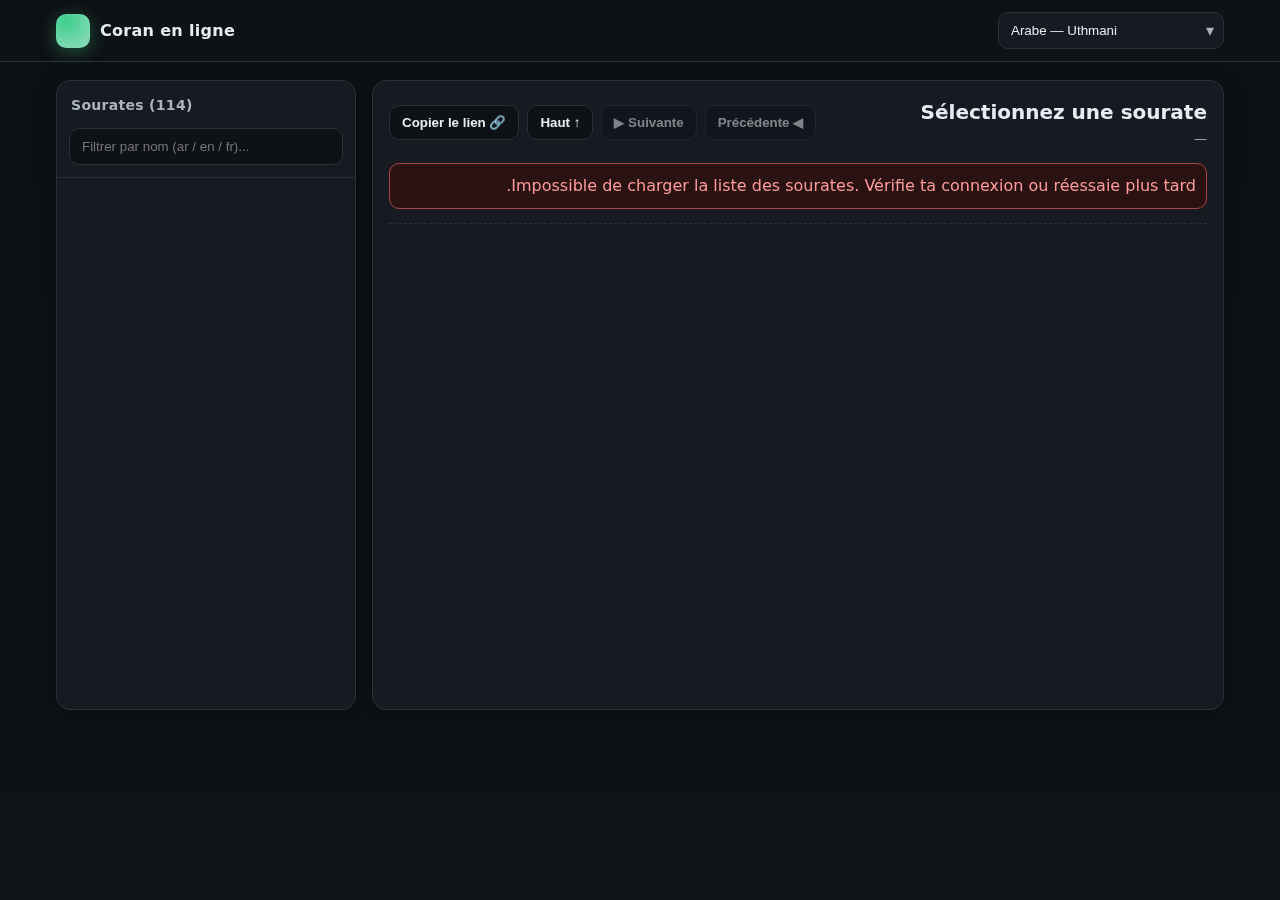
<file: coran.html>
<!doctype html>
<html lang="fr">
<head>
  <meta charset="utf-8" />
  <meta name="viewport" content="width=device-width, initial-scale=1"/>
  <title>Coran en ligne — My Pocket Imam style</title>
  <style>
    :root{
      --bg:#0f1216;            /* fond sombre doux */
      --panel:#171b21;         /* panneaux */
      --muted:#2a3039;         /* bordures / séparateurs */
      --text:#e7ecf3;          /* texte principal */
      --text-dim:#aab3c2;      /* texte secondaire */
      --accent:#3ecf8e;        /* vert discret */
      --accent-2:#7fd8b2;
      --radius:14px;
      --shadow:0 6px 24px rgba(0,0,0,.25);
    }

    *{box-sizing:border-box}
    html,body{height:100%;}
    body{
      margin:0; background:linear-gradient(180deg,#0d1014, var(--bg));
      color:var(--text); font:16px/1.5 system-ui, -apple-system, Segoe UI, Roboto, Ubuntu, "Helvetica Neue", Arial, "Apple Color Emoji","Segoe UI Emoji";
    }

    /* Header */
    header{
      position:sticky; top:0; z-index:10;
      backdrop-filter:saturate(1.2) blur(6px);
      background:rgba(15,18,22,.7);
      border-bottom:1px solid var(--muted);
    }
    .wrap{
      max-width:1200px; margin:0 auto; padding:12px 16px; display:flex; align-items:center; gap:16px;
    }
    .brand{
      display:flex; align-items:center; gap:10px; font-weight:700; letter-spacing:.3px;
    }
    .logo{
      width:34px; height:34px; border-radius:10px; background: radial-gradient(80% 80% at 30% 20%, var(--accent), var(--accent-2));
      box-shadow:0 4px 18px rgba(62,207,142,.35);
    }
    .grow{flex:1}
    .select{
      appearance:none; -webkit-appearance:none; -moz-appearance:none;
      background:var(--panel); color:var(--text);
      border:1px solid var(--muted);
      border-radius:10px; padding:10px 36px 10px 12px; cursor:pointer;
      position:relative;
    }
    .select-wrap{ position:relative; }
    .select-wrap:after{
      content:"▾"; position:absolute; right:10px; top:50%; transform:translateY(-50%); color:var(--text-dim); pointer-events:none;
    }

    /* Layout */
    .layout{ max-width:1200px; margin:18px auto; padding:0 16px; display:grid; grid-template-columns:300px 1fr; gap:16px; }
    @media (max-width: 900px){ .layout{ grid-template-columns:1fr; } }

    /* Sidebar */
    .panel{
      background:var(--panel); border:1px solid var(--muted); border-radius:var(--radius); box-shadow:var(--shadow);
    }
    .panel h2{
      margin:0; padding:14px 14px 0; font-size:14px; color:var(--text-dim); font-weight:600; letter-spacing:.3px;
    }
    .search{
      display:flex; gap:8px; padding:12px; border-bottom:1px solid var(--muted);
    }
    .search input{
      width:100%; padding:10px 12px; border-radius:10px; border:1px solid var(--muted); background:#0e1116; color:var(--text);
      outline:none;
    }
    .surah-list{ max-height:70vh; overflow:auto; padding:8px; }
    .surah-item{
      display:flex; gap:10px; align-items:center; padding:10px 12px; border-radius:10px; cursor:pointer; transition:.15s ease-in-out;
    }
    .surah-item:hover{ background:#12161c; }
    .surah-item.active{ background:#0f151a; border:1px solid var(--accent); }
    .badge{
      min-width:28px; height:28px; display:grid; place-items:center; border-radius:8px;
      background:#0f151a; border:1px solid var(--muted); color:var(--text-dim); font-weight:700; font-size:12px;
    }
    .meta{ color:var(--text-dim); font-size:12px; }

    /* Content */
    .content{
      padding:16px; border-radius:var(--radius); background:var(--panel); border:1px solid var(--muted); box-shadow:var(--shadow);
      min-height:70vh; display:flex; flex-direction:column; gap:14px;
    }
    .content-header{ display:flex; flex-wrap:wrap; gap:10px; justify-content:space-between; align-items:center; }
    .title{
      display:flex; flex-direction:column; gap:2px;
    }
    .title h1{ margin:0; font-size:20px; }
    .title .sub{ color:var(--text-dim); font-size:13px; }
    .nav-btns{ display:flex; gap:8px; }
    .btn{
      padding:9px 12px; border-radius:10px; border:1px solid var(--muted); background:#0e1116; color:var(--text);
      cursor:pointer; transition:.15s; font-weight:600;
    }
    .btn:hover{ border-color:#3a424f; }
    .btn.primary{ background:linear-gradient(180deg,var(--accent), var(--accent-2)); color:#0b1210; border-color:transparent; }
    .btn:disabled{ opacity:.5; cursor:not-allowed; }

    .ayahs{
      padding:8px; border-top:1px dashed var(--muted);
      display:flex; flex-direction:column; gap:8px;
    }
    .ayah{
      padding:10px 12px; border:1px solid var(--muted); border-radius:12px; background:#0e1217;
    }
    .ayah .n{ color:var(--accent); font-weight:700; margin-right:8px; }
    .ayah .t{ white-space:pre-wrap; }

    /* RTL mode */
    .rtl{ direction:rtl; text-align:right; }
    .rtl .ayah{ text-align:right; }

    /* Info / states */
    .info{ color:var(--text-dim); }
    .error{ color:#ff9a9a; border:1px solid #a44; background:#2a1212; padding:10px; border-radius:10px; }
    .skeleton{
      height:16px; border-radius:6px; background:linear-gradient(90deg,#161b22, #1c2230, #161b22);
      animation: shimmer 1.2s infinite;
    }
    @keyframes shimmer{
      0%{ background-position:-200px 0; }
      100%{ background-position:200px 0; }
    }
  </style>
</head>
<body>
<header>
  <div class="wrap">
    <div class="brand">
      <div class="logo" aria-hidden="true"></div>
      <div>Coran en ligne</div>
    </div>
    <div class="grow"></div>
    <div class="select-wrap" title="Langue / Edition">
      <select id="langSelect" class="select" aria-label="Sélection de langue">
        <!-- ids = editions alquran.cloud -->
        <option value="ar.quran-uthmani">Arabe — Uthmani</option>
        <option value="fr.hamidullah">Français — Hamidullah</option>
        <option value="en.sahih">English — Sahih International</option>
      </select>
    </div>
  </div>
</header>

<main class="layout">
  <!-- SIDEBAR -->
  <aside class="panel" aria-label="Liste des sourates">
    <h2>Sourates (114)</h2>
    <div class="search">
      <input id="surahSearch" type="search" placeholder="Filtrer par nom (ar / en / fr)..." />
    </div>
    <div id="surahList" class="surah-list" role="listbox" aria-label="Sourates"></div>
  </aside>

  <!-- CONTENT -->
  <section class="content" aria-live="polite">
    <div class="content-header">
      <div class="title">
        <h1 id="surahTitle">Sélectionnez une sourate</h1>
        <div id="surahSub" class="sub">—</div>
      </div>
      <div class="nav-btns">
        <button id="prevBtn" class="btn" disabled>◀ Précédente</button>
        <button id="nextBtn" class="btn" disabled>Suivante ▶</button>
        <button id="scrollTopBtn" class="btn">↑ Haut</button>
        <button id="copyLinkBtn" class="btn">🔗 Copier le lien</button>
      </div>
    </div>

    <div id="state" class="info">Utilisez la liste à gauche pour afficher une sourate.</div>
    <div id="ayahs" class="ayahs"></div>
  </section>
</main>

<script>
(function(){
  const API_BASE = "https://api.alquran.cloud/v1";
  const el = {
    list: document.getElementById('surahList'),
    search: document.getElementById('surahSearch'),
    lang: document.getElementById('langSelect'),
    title: document.getElementById('surahTitle'),
    sub: document.getElementById('surahSub'),
    ayahs: document.getElementById('ayahs'),
    state: document.getElementById('state'),
    prev: document.getElementById('prevBtn'),
    next: document.getElementById('nextBtn'),
    copy: document.getElementById('copyLinkBtn'),
    top: document.getElementById('scrollTopBtn'),
    contentSection: document.querySelector('.content')
  };

  const editionsMeta = {
    "ar.quran-uthmani": { rtl:true, label:"Arabe — Uthmani" },
    "fr.hamidullah":    { rtl:false, label:"Français — Hamidullah" },
    "en.sahih":         { rtl:false, label:"English — Sahih International" }
  };

  let surahs = [];        // cache liste sourates
  let currentSurahId = null;

  /* ---------- Utils ---------- */
  function setLoadingAyahs(){
    el.ayahs.innerHTML = "";
    el.state.textContent = "Chargement…";
    for(let i=0;i<6;i++){
      const sk = document.createElement('div');
      sk.className = 'skeleton';
      sk.style.margin = '8px 0';
      el.ayahs.appendChild(sk);
    }
  }
  function setError(msg){
    el.state.innerHTML = `<div class="error">${msg}</div>`;
    el.ayahs.innerHTML = "";
  }
  function clearState(){ el.state.textContent = ""; }

  function isRTL(){ return !!editionsMeta[el.lang.value]?.rtl; }
  function applyRTL(){
    const rtl = isRTL();
    el.contentSection.classList.toggle('rtl', rtl);
    document.documentElement.lang = rtl ? 'ar' : (el.lang.value.startsWith('fr') ? 'fr' : 'en');
  }

  function saveLang(){ localStorage.setItem('quran_lang', el.lang.value); }
  function restoreLang(){
    const v = localStorage.getItem('quran_lang');
    if(v && [...el.lang.options].some(o=>o.value===v)){ el.lang.value = v; }
    applyRTL();
  }

  function highlightActive(){
    [...el.list.querySelectorAll('.surah-item')].forEach(n=>n.classList.toggle('active', Number(n.dataset.id)===Number(currentSurahId)));
  }

  function updateNavButtons(){
    el.prev.disabled = !currentSurahId || currentSurahId<=1;
    el.next.disabled = !currentSurahId || currentSurahId>=114;
  }

  function setTitleMeta(s){
    if(!s){ el.title.textContent="Sélectionnez une sourate"; el.sub.textContent="—"; return; }
    el.title.textContent = `${s.number}. ${s.englishName} — ${s.name}`;
    el.sub.textContent   = `${s.englishNameTranslation || s.englishName} • ${s.revelationType} • ${s.numberOfAyahs} versets`;
  }

  function buildSurahNode(s){
    const item = document.createElement('div');
    item.className = 'surah-item';
    item.dataset.id = s.number;
    item.role = "option";
    item.innerHTML = `
      <div class="badge">${s.number}</div>
      <div style="flex:1">
        <div style="font-weight:700">${s.englishName} <span class="meta">(${s.name})</span></div>
        <div class="meta">${s.revelationType} • ${s.numberOfAyahs} ayahs</div>
      </div>
    `;
    item.addEventListener('click', ()=>loadSurah(s.number));
    return item;
  }

  /* ---------- Data fetch ---------- */
  async function fetchJSON(url){
    const res = await fetch(url);
    if(!res.ok) throw new Error(`HTTP ${res.status}`);
    const data = await res.json();
    if(data.status!=="OK") throw new Error(data.data?.message || "Réponse invalide");
    return data.data;
  }

  async function loadSurahList(){
    el.list.innerHTML = "";
    // skeleton items
    for(let i=0;i<10;i++){
      const sk = document.createElement('div');
      sk.className='surah-item';
      sk.innerHTML = `<div class="badge">…</div><div class="skeleton" style="width:70%; height:18px;"></div>`;
      el.list.appendChild(sk);
    }
    try{
      const data = await fetchJSON(`${API_BASE}/surah`);
      surahs = data;
      // render
      el.list.innerHTML = "";
      surahs.forEach(s=> el.list.appendChild(buildSurahNode(s)));
      // Deep-link via hash ?s=2 or ?surah=2
      const params = new URLSearchParams(location.search);
      const q = params.get('s') || params.get('surah');
      if(q){ loadSurah(Number(q)); }
    }catch(e){
      el.list.innerHTML = "";
      setError("Impossible de charger la liste des sourates. Vérifie ta connexion ou réessaie plus tard.");
      console.error(e);
    }
  }

  async function loadSurah(id){
    try{
      currentSurahId = id;
      highlightActive();
      updateNavButtons();
      applyRTL();
      setLoadingAyahs();
      const edition = el.lang.value;
      const sMeta = surahs.find(s=>s.number===id);
      setTitleMeta(sMeta);

      const data = await fetchJSON(`${API_BASE}/surah/${id}/${edition}`);
      clearState();

      // Render
      el.ayahs.innerHTML = "";
      data.ayahs.forEach(a=>{
        const row = document.createElement('div');
        row.className = 'ayah';
        const n = document.createElement('span'); n.className='n'; n.textContent = a.numberInSurah;
        const t = document.createElement('span'); t.className='t';
        t.textContent = a.text;
        row.append(n,t);
        el.ayahs.appendChild(row);
      });

      // update URL (no reload)
      const url = new URL(location.href);
      url.searchParams.set('surah', id);
      history.replaceState(null, '', url.toString());
      // Scroll to top of content area
      el.contentSection.scrollIntoView({behavior:'smooth', block:'start'});
    }catch(e){
      console.error(e);
      setError("Impossible de charger la sourate dans cette édition. Essaie une autre langue/édition.");
    }
  }

  /* ---------- Events ---------- */
  el.lang.addEventListener('change', ()=>{
    saveLang(); applyRTL();
    if(currentSurahId) loadSurah(currentSurahId);
  });

  el.search.addEventListener('input', ()=>{
    const q = el.search.value.trim().toLowerCase();
    [...el.list.children].forEach(node=>{
      const id = node.dataset.id || "";
      const text = node.textContent.toLowerCase();
      node.style.display = (text.includes(q) || id===q) ? "" : "none";
    });
  });

  el.prev.addEventListener('click', ()=> currentSurahId>1   && loadSurah(currentSurahId-1));
  el.next.addEventListener('click', ()=> currentSurahId<114 && loadSurah(currentSurahId+1));
  el.top.addEventListener('click', ()=> window.scrollTo({top:0, behavior:'smooth'}));
  el.copy.addEventListener('click', async ()=>{
    try{
      await navigator.clipboard.writeText(location.href);
      el.copy.textContent = "✅ Lien copié";
      setTimeout(()=> el.copy.textContent = "🔗 Copier le lien", 1200);
    }catch(_){ /* ignore */ }
  });

  /* ---------- Init ---------- */
  restoreLang();
  loadSurahList();
})();
</script>
</body>
</html>
</file>
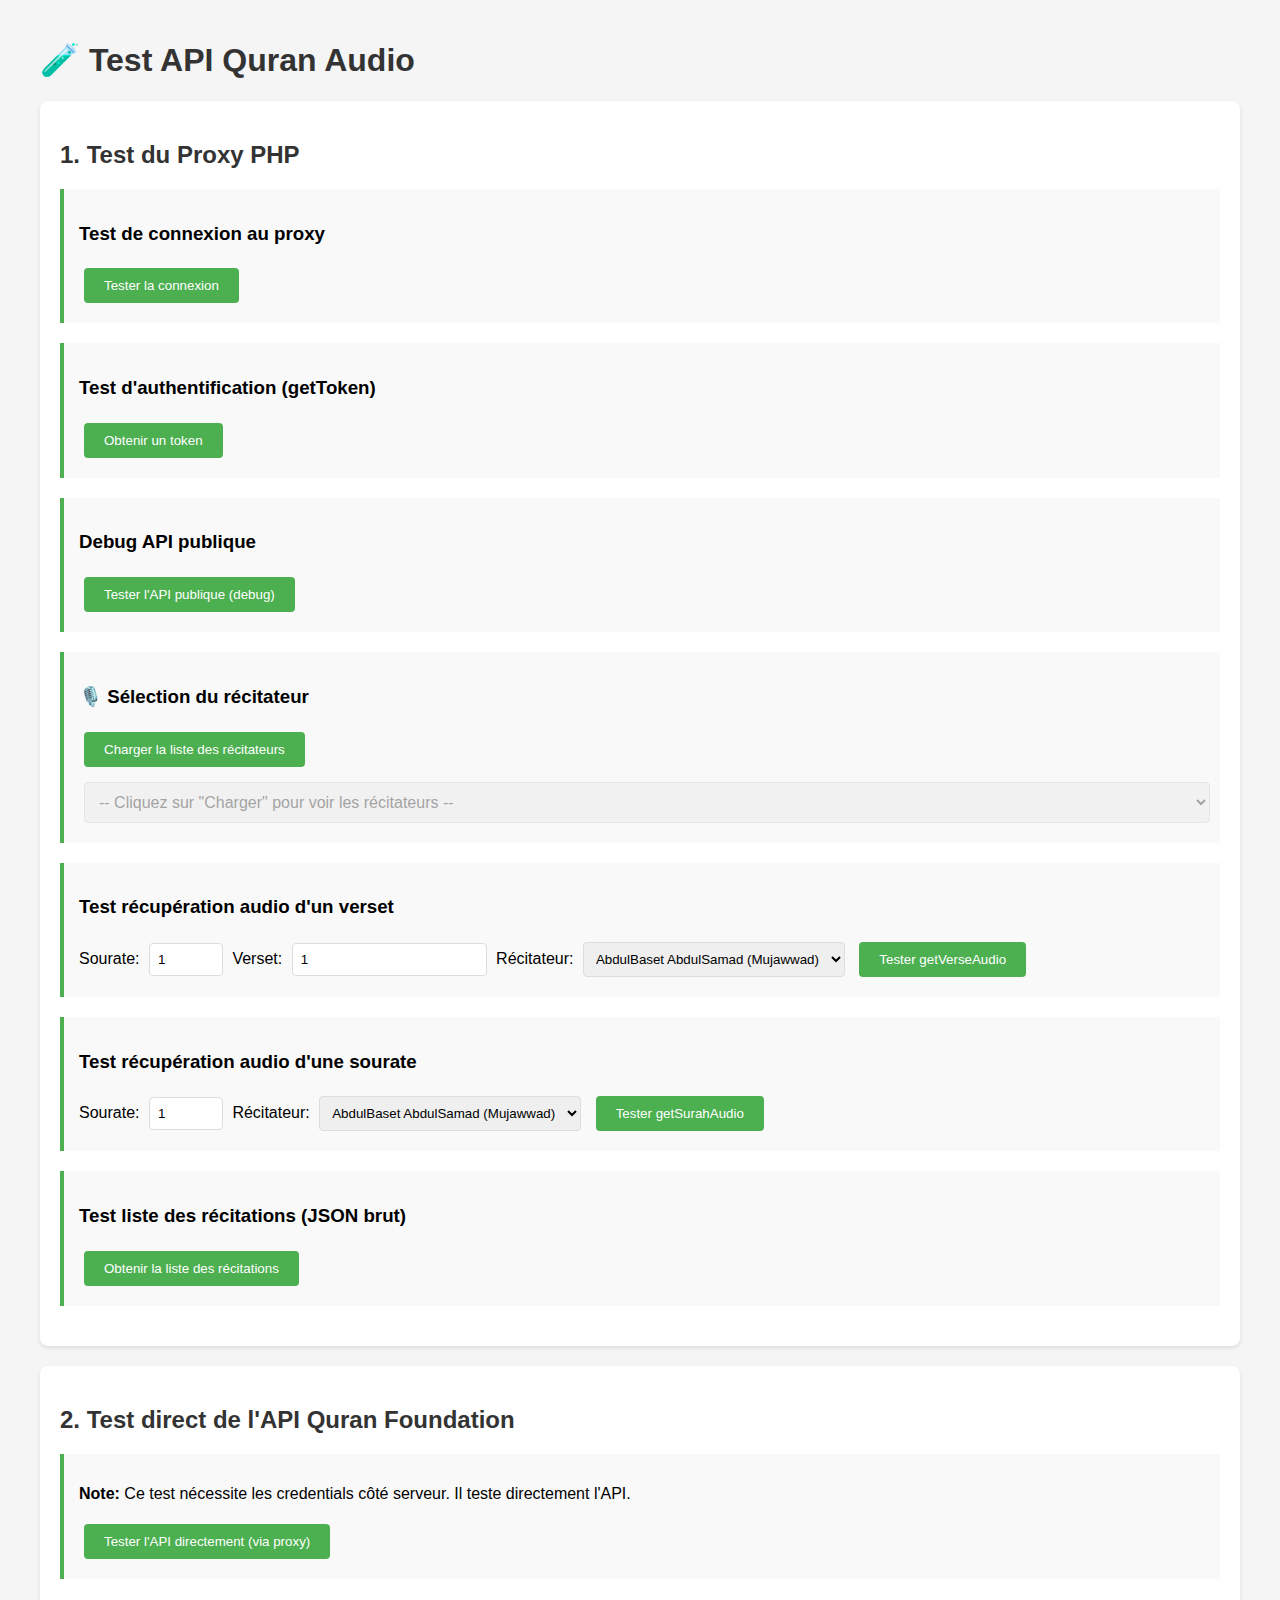
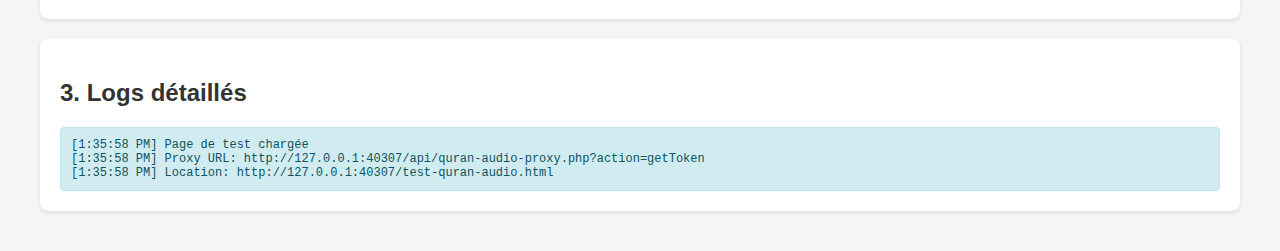
<file: test-quran-audio.html>
<!DOCTYPE html>
<html lang="fr">
<head>
    <meta charset="UTF-8">
    <meta name="viewport" content="width=device-width, initial-scale=1.0">
    <title>Test API Quran Audio</title>
    <style>
        body {
            font-family: Arial, sans-serif;
            max-width: 1200px;
            margin: 0 auto;
            padding: 20px;
            background: #f5f5f5;
        }
        .container {
            background: white;
            padding: 20px;
            margin: 20px 0;
            border-radius: 8px;
            box-shadow: 0 2px 4px rgba(0,0,0,0.1);
        }
        h1, h2 {
            color: #333;
        }
        .test-section {
            margin: 20px 0;
            padding: 15px;
            background: #f9f9f9;
            border-left: 4px solid #4CAF50;
        }
        button {
            background: #4CAF50;
            color: white;
            border: none;
            padding: 10px 20px;
            border-radius: 4px;
            cursor: pointer;
            margin: 5px;
        }
        button:hover {
            background: #45a049;
        }
        button:disabled {
            background: #ccc;
            cursor: not-allowed;
        }
        .result {
            margin-top: 10px;
            padding: 10px;
            border-radius: 4px;
            white-space: pre-wrap;
            font-family: monospace;
            font-size: 12px;
        }
        .success {
            background: #d4edda;
            border: 1px solid #c3e6cb;
            color: #155724;
        }
        .error {
            background: #f8d7da;
            border: 1px solid #f5c6cb;
            color: #721c24;
        }
        .info {
            background: #d1ecf1;
            border: 1px solid #bee5eb;
            color: #0c5460;
        }
        input, select {
            padding: 8px;
            margin: 5px;
            border: 1px solid #ddd;
            border-radius: 4px;
        }
        .loading {
            color: #007bff;
        }
        audio {
            width: 100%;
            margin-top: 10px;
        }
    </style>
</head>
<body>
    <h1>🧪 Test API Quran Audio</h1>

    <div class="container">
        <h2>1. Test du Proxy PHP</h2>
        <div class="test-section">
            <h3>Test de connexion au proxy</h3>
            <button onclick="testProxyConnection()">Tester la connexion</button>
            <div id="proxy-connection-result"></div>
        </div>

        <div class="test-section">
            <h3>Test d'authentification (getToken)</h3>
            <button onclick="testGetToken()">Obtenir un token</button>
            <div id="token-result"></div>
        </div>

        <div class="test-section">
            <h3>Debug API publique</h3>
            <button onclick="testDebug()">Tester l'API publique (debug)</button>
            <div id="debug-result"></div>
        </div>

        <div class="test-section">
            <h3>🎙️ Sélection du récitateur</h3>
            <button onclick="loadReciters()">Charger la liste des récitateurs</button>
            <select id="reciter-select" style="width: 100%; padding: 10px; margin-top: 10px; font-size: 16px;" disabled>
                <option value="">-- Cliquez sur "Charger" pour voir les récitateurs --</option>
            </select>
            <div id="reciter-result"></div>
        </div>

        <div class="test-section">
            <h3>Test récupération audio d'un verset</h3>
            <label>Sourate: <input type="number" id="test-surah" value="1" min="1" max="114"></label>
            <label>Verset: <input type="number" id="test-ayah" value="1" min="1"></label>
            <label>Récitateur: <select id="test-recitation" style="min-width: 200px;">
                <option value="1">AbdulBaset AbdulSamad (Mujawwad)</option>
            </select></label>
            <button onclick="testGetVerseAudio()">Tester getVerseAudio</button>
            <div id="verse-audio-result"></div>
            <audio id="verse-audio-player" controls style="display:none;"></audio>
        </div>

        <div class="test-section">
            <h3>Test récupération audio d'une sourate</h3>
            <label>Sourate: <input type="number" id="test-surah-full" value="1" min="1" max="114"></label>
            <label>Récitateur: <select id="test-recitation-full" style="min-width: 200px;">
                <option value="1">AbdulBaset AbdulSamad (Mujawwad)</option>
            </select></label>
            <button onclick="testGetSurahAudio()">Tester getSurahAudio</button>
            <div id="surah-audio-result"></div>
            <audio id="surah-audio-player" controls style="display:none;"></audio>
        </div>

        <div class="test-section">
            <h3>Test liste des récitations (JSON brut)</h3>
            <button onclick="testGetRecitations()">Obtenir la liste des récitations</button>
            <div id="recitations-result"></div>
        </div>
    </div>

    <div class="container">
        <h2>2. Test direct de l'API Quran Foundation</h2>
        <div class="test-section">
            <p><strong>Note:</strong> Ce test nécessite les credentials côté serveur. Il teste directement l'API.</p>
            <button onclick="testDirectAPI()">Tester l'API directement (via proxy)</button>
            <div id="direct-api-result"></div>
        </div>
    </div>

    <div class="container">
        <h2>3. Logs détaillés</h2>
        <div id="detailed-logs" class="result info"></div>
    </div>

    <script>
        const proxyUrl = 'api/quran-audio-proxy.php';
        
        // Fonction pour construire l'URL du proxy correctement
        function getProxyUrl(action, params = {}) {
            const currentUrl = new URL(window.location.href);
            let basePath = currentUrl.pathname;
            
            // Si le chemin se termine par un nom de fichier (avec extension), on l'enlève
            if (basePath.includes('.')) {
                const lastSlash = basePath.lastIndexOf('/');
                if (lastSlash >= 0) {
                    basePath = basePath.substring(0, lastSlash + 1);
                }
            } else if (!basePath.endsWith('/')) {
                basePath += '/';
            }
            
            // Construire le chemin complet du proxy
            const proxyPath = basePath + proxyUrl;
            const url = new URL(proxyPath, currentUrl.origin);
            url.searchParams.set('action', action);
            
            // Ajouter les paramètres
            Object.keys(params).forEach(key => {
                if (params[key] !== null && params[key] !== undefined) {
                    url.searchParams.set(key, params[key]);
                }
            });
            
            return url.toString();
        }
        
        function log(message, type = 'info') {
            const logsDiv = document.getElementById('detailed-logs');
            const timestamp = new Date().toLocaleTimeString();
            logsDiv.textContent += `[${timestamp}] ${message}\n`;
            console.log(message);
        }

        function showResult(elementId, data, isError = false) {
            const element = document.getElementById(elementId);
            element.className = 'result ' + (isError ? 'error' : 'success');
            element.textContent = typeof data === 'string' ? data : JSON.stringify(data, null, 2);
        }

        async function testProxyConnection() {
            log('Test de connexion au proxy...');
            const resultDiv = document.getElementById('proxy-connection-result');
            resultDiv.className = 'result loading';
            resultDiv.textContent = 'Test en cours...';

            try {
                const url = getProxyUrl('getToken');
                log('URL: ' + url);
                const response = await fetch(url);
                const data = await response.json();
                
                if (response.ok && data.success) {
                    showResult('proxy-connection-result', '✅ Proxy accessible et fonctionnel!\n\n' + JSON.stringify(data, null, 2));
                    log('✅ Proxy accessible');
                } else {
                    showResult('proxy-connection-result', '❌ Erreur: ' + JSON.stringify(data, null, 2), true);
                    log('❌ Erreur proxy: ' + JSON.stringify(data));
                }
            } catch (error) {
                showResult('proxy-connection-result', '❌ Erreur de connexion: ' + error.message, true);
                log('❌ Erreur: ' + error.message);
            }
        }

        async function testGetToken() {
            log('Test getToken...');
            const resultDiv = document.getElementById('token-result');
            resultDiv.className = 'result loading';
            resultDiv.textContent = 'Test en cours...';

            try {
                const url = getProxyUrl('getToken');
                
                log('URL: ' + url);
                const response = await fetch(url);
                const data = await response.json();
                
                if (response.ok && data.success) {
                    showResult('token-result', '✅ Token obtenu avec succès!\n\n' + JSON.stringify(data, null, 2));
                    log('✅ Token obtenu');
                } else {
                    showResult('token-result', '❌ Erreur: ' + JSON.stringify(data, null, 2), true);
                    log('❌ Erreur token: ' + JSON.stringify(data));
                }
            } catch (error) {
                showResult('token-result', '❌ Erreur: ' + error.message, true);
                log('❌ Erreur: ' + error.message);
            }
        }

        async function testDebug() {
            log('Test debug API publique...');
            const resultDiv = document.getElementById('debug-result');
            resultDiv.className = 'result loading';
            resultDiv.textContent = 'Test en cours...';

            try {
                const url = getProxyUrl('debug');
                
                log('URL: ' + url);
                const response = await fetch(url);
                const data = await response.json();
                
                if (data.success) {
                    showResult('debug-result', '✅ API publique fonctionne!\n\n' + JSON.stringify(data, null, 2));
                    log('✅ Debug OK');
                } else {
                    showResult('debug-result', '❌ Erreur: ' + JSON.stringify(data, null, 2), true);
                    log('❌ Erreur debug: ' + JSON.stringify(data));
                }
            } catch (error) {
                showResult('debug-result', '❌ Erreur: ' + error.message, true);
                log('❌ Erreur: ' + error.message);
            }
        }

        // Variable globale pour stocker les récitateurs
        let recitersLoaded = false;

        async function loadReciters() {
            log('Chargement des récitateurs...');
            const resultDiv = document.getElementById('reciter-result');
            const select = document.getElementById('reciter-select');
            const selectVerse = document.getElementById('test-recitation');
            const selectSurah = document.getElementById('test-recitation-full');
            
            resultDiv.className = 'result loading';
            resultDiv.textContent = 'Chargement en cours...';

            try {
                const url = getProxyUrl('getRecitations');
                log('URL: ' + url);
                const response = await fetch(url);
                const data = await response.json();
                
                if (data.success && data.data) {
                    // Vider et remplir le dropdown principal
                    select.innerHTML = '<option value="">-- Sélectionnez un récitateur --</option>';
                    selectVerse.innerHTML = '';
                    selectSurah.innerHTML = '';
                    
                    data.data.forEach(reciter => {
                        const option = document.createElement('option');
                        option.value = reciter.id;
                        option.textContent = reciter.displayName;
                        select.appendChild(option);
                        
                        // Aussi ajouter aux autres dropdowns
                        selectVerse.appendChild(option.cloneNode(true));
                        selectSurah.appendChild(option.cloneNode(true));
                    });
                    
                    select.disabled = false;
                    recitersLoaded = true;
                    
                    showResult('reciter-result', `✅ ${data.count} récitateurs chargés!\n\nSélectionnez un récitateur dans le dropdown ci-dessus.`);
                    log(`✅ ${data.count} récitateurs chargés`);
                } else {
                    showResult('reciter-result', '❌ Erreur: ' + JSON.stringify(data, null, 2), true);
                    log('❌ Erreur: ' + JSON.stringify(data));
                }
            } catch (error) {
                showResult('reciter-result', '❌ Erreur: ' + error.message, true);
                log('❌ Erreur: ' + error.message);
            }
        }

        async function testGetVerseAudio() {
            const surah = document.getElementById('test-surah').value;
            const ayah = document.getElementById('test-ayah').value;
            const recitation = document.getElementById('test-recitation').value;
            
            log(`Test getVerseAudio: surah=${surah}, ayah=${ayah}, recitation=${recitation}`);
            const resultDiv = document.getElementById('verse-audio-result');
            resultDiv.className = 'result loading';
            resultDiv.textContent = 'Test en cours...';

            try {
                const url = getProxyUrl('getVerseAudio', {
                    surah: surah,
                    ayah: ayah,
                    recitation: recitation
                });
                
                log('URL: ' + url);
                const response = await fetch(url);
                const data = await response.json();
                
                if (response.ok && data.success && data.audioUrl) {
                    showResult('verse-audio-result', '✅ URL audio obtenue!\n\nURL: ' + data.audioUrl + '\n\n' + JSON.stringify(data, null, 2));
                    const audioPlayer = document.getElementById('verse-audio-player');
                    audioPlayer.src = data.audioUrl;
                    audioPlayer.style.display = 'block';
                    log('✅ URL audio: ' + data.audioUrl);
                } else {
                    showResult('verse-audio-result', '❌ Erreur: ' + JSON.stringify(data, null, 2), true);
                    log('❌ Erreur: ' + JSON.stringify(data));
                    document.getElementById('verse-audio-player').style.display = 'none';
                }
            } catch (error) {
                showResult('verse-audio-result', '❌ Erreur: ' + error.message, true);
                log('❌ Erreur: ' + error.message);
                document.getElementById('verse-audio-player').style.display = 'none';
            }
        }

        async function testGetSurahAudio() {
            const surah = document.getElementById('test-surah-full').value;
            const recitation = document.getElementById('test-recitation-full').value;
            
            log(`Test getSurahAudio: surah=${surah}, recitation=${recitation}`);
            const resultDiv = document.getElementById('surah-audio-result');
            resultDiv.className = 'result loading';
            resultDiv.textContent = 'Test en cours...';

            try {
                const url = getProxyUrl('getSurahAudio', {
                    surah: surah,
                    recitation: recitation
                });
                
                log('URL: ' + url);
                const response = await fetch(url);
                const data = await response.json();
                
                if (response.ok && data.success && data.audioUrl) {
                    showResult('surah-audio-result', '✅ URL audio obtenue!\n\nURL: ' + data.audioUrl + '\n\n' + JSON.stringify(data, null, 2));
                    const audioPlayer = document.getElementById('surah-audio-player');
                    audioPlayer.src = data.audioUrl;
                    audioPlayer.style.display = 'block';
                    log('✅ URL audio: ' + data.audioUrl);
                } else {
                    showResult('surah-audio-result', '❌ Erreur: ' + JSON.stringify(data, null, 2), true);
                    log('❌ Erreur: ' + JSON.stringify(data));
                    document.getElementById('surah-audio-player').style.display = 'none';
                }
            } catch (error) {
                showResult('surah-audio-result', '❌ Erreur: ' + error.message, true);
                log('❌ Erreur: ' + error.message);
                document.getElementById('surah-audio-player').style.display = 'none';
            }
        }

        async function testGetRecitations() {
            log('Test getRecitations...');
            const resultDiv = document.getElementById('recitations-result');
            resultDiv.className = 'result loading';
            resultDiv.textContent = 'Test en cours...';

            try {
                const url = getProxyUrl('getRecitations');
                
                log('URL: ' + url);
                const response = await fetch(url);
                const data = await response.json();
                
                if (response.ok && data.success) {
                    showResult('recitations-result', '✅ Liste des récitations obtenue!\n\n' + JSON.stringify(data, null, 2));
                    log('✅ Récitations obtenues');
                } else {
                    showResult('recitations-result', '❌ Erreur: ' + JSON.stringify(data, null, 2), true);
                    log('❌ Erreur: ' + JSON.stringify(data));
                }
            } catch (error) {
                showResult('recitations-result', '❌ Erreur: ' + error.message, true);
                log('❌ Erreur: ' + error.message);
            }
        }

        async function testDirectAPI() {
            log('Test API directe (via proxy)...');
            const resultDiv = document.getElementById('direct-api-result');
            resultDiv.className = 'result loading';
            resultDiv.textContent = 'Test en cours...';

            try {
                // Tester getRecitations qui fait un appel direct à l'API
                const url = getProxyUrl('getRecitations');
                
                log('URL: ' + url);
                const response = await fetch(url);
                const data = await response.json();
                
                if (response.ok && data.success) {
                    showResult('direct-api-result', '✅ API accessible via proxy!\n\n' + JSON.stringify(data, null, 2));
                    log('✅ API accessible');
                } else {
                    showResult('direct-api-result', '❌ Erreur API: ' + JSON.stringify(data, null, 2), true);
                    log('❌ Erreur API: ' + JSON.stringify(data));
                }
            } catch (error) {
                showResult('direct-api-result', '❌ Erreur: ' + error.message, true);
                log('❌ Erreur: ' + error.message);
            }
        }

        // Test automatique au chargement
        window.addEventListener('load', () => {
            log('Page de test chargée');
            log('Proxy URL: ' + getProxyUrl('getToken'));
            log('Location: ' + window.location.href);
        });
    </script>
</body>
</html>
</file>
